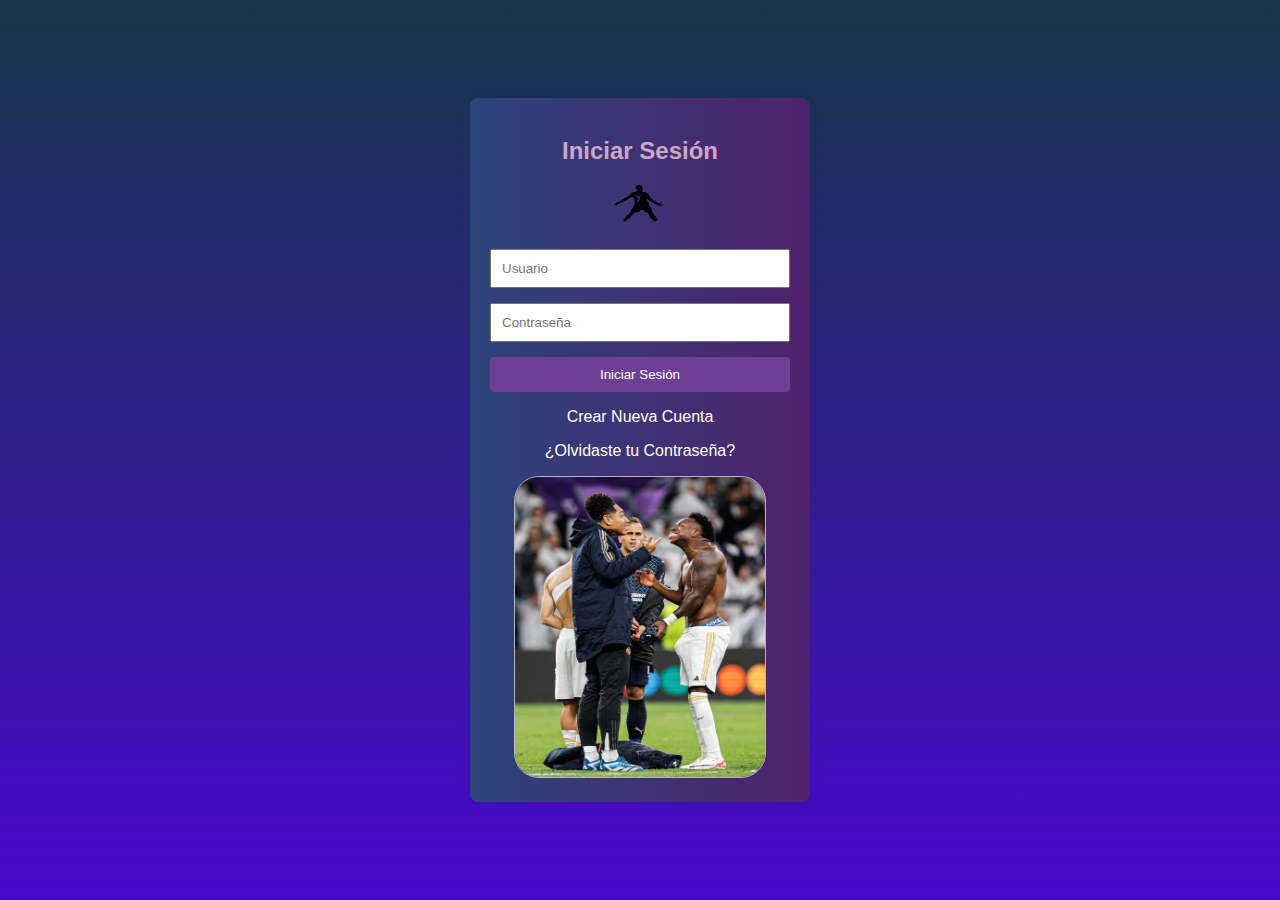
<file: index.html>
<!DOCTYPE html>
<html lang="es">
<head>
  <meta charset="UTF-8">
  <meta name="viewport" content="width=device-width, initial-scale=1.0">
  <link rel="icon" href="CR7logo.png">
  <title>Formulario de Inicio de Sesión</title>
  <link rel="stylesheet" href="style.css">
</head>
<body>
      <form action="respuesta.php" method="post">
    <section class="formulario">
        <h2>Iniciar Sesión</h2>
                <img src="CR7logo.png" alt="Imagen bajo iniciar sesion" class="ilustrativo">
          <input type="text" name="usuario" placeholder="Usuario" required>
          <input type="password" name="contrasena" placeholder="Contraseña" required>
          <button type="submit">Iniciar Sesión</button>
        <p><a href="index2.php">Crear Nueva Cuenta</a></p>
        <p><a href="index3.html">¿Olvidaste tu Contraseña?</a></p>
        <td></td><img class="imagen" src="RealMadrid.jpeg" alt="ejemplo"></td>
      </section>
    </form>
    
    </body>
    </html>
</file>
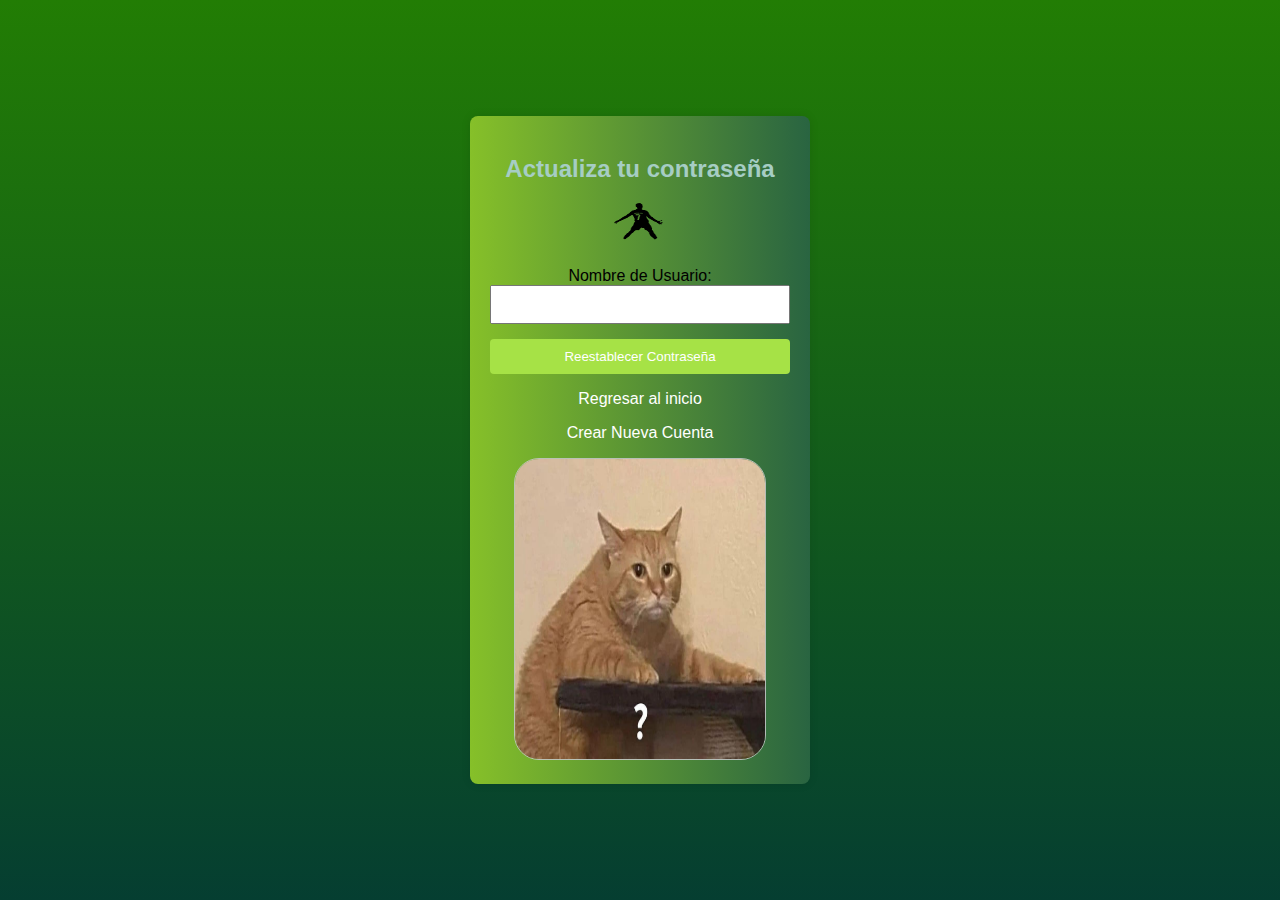
<file: index3.html>
<!DOCTYPE html>
<html lang="es">
<head>
  <meta charset="UTF-8">
  <meta name="viewport" content="width=device-width, initial-scale=1.0">
  <link rel="icon" href="CR7logo.png">
  <title>Formulario de Recuperar contraseña</title>
  <link rel="stylesheet" href="style3.css">
</head>
<body>

    <div class="recuperar">
        <h2>Actualiza tu contraseña</h2>
        <img src="CR7logo.png" alt="Imagen bajo iniciar sesion" class="ilustrativo">
        <form action="recuperar.php" method="post">
          <label for="text">Nombre de Usuario:</label>
          <input type="text" id="text" name="Usuario" required>
          <button type="submit">Reestablecer Contraseña</button>
      </form>
        <p><a href="index.html">Regresar al inicio</a></p>
        <p><a href="index2.php">Crear Nueva Cuenta</a></p>

        <td></td><img class="imagen" src="gato.jpeg" alt="ejemplo"></td>
        
      </div>
    
    </body>
    </html>
</file>
<file: style.css>
body {
    font-family: Arial, sans-serif;
    margin: 0;
    display: flex;
    justify-content: center;
    align-items: center;
    height: 100vh;
    background: linear-gradient(#17374b, #4907ce);
    animation: cambioColor 0.8s infinite alternate;
  }

  @keyframes cambioColor {
    0% {
      background: linear-gradient(#4907ce, #17374b);
    }
    100% {
      background: linear-gradient(#17374b, #4907ce,);
    }
  }

  .formulario {
    background: linear-gradient(90deg, #2d447a, #4f226d);
    padding: 20px;
    border-radius: 8px;
    box-shadow: 0 0 10px rgba(0, 0, 0, 0.1);
    width: 300px;
    text-align: center;
  }

  .formulario h2 {
    margin-bottom: 20px;
    color: #cda6c6;
  }

  .formulario input {
    width: 100%;
    padding: 10px;
    margin-bottom: 15px;
    box-sizing: border-box;
  }

  .ilustrativo{
    width: 52px;
    height: 40px;
    border-radius: 50%;
    margin-bottom: 20px;
  }

  .formulario button {
    width: 100%;
    padding: 10px;
    background-color: #6d3f95;
    color: #fff;
    border: none;
    border-radius: 4px;
    cursor: pointer;
  }


  .formulario a {
    color: #ffffff;
    text-decoration: none;
  }

  .formulario a:hover {
    text-decoration: underline;
  }

  .imagen{
    border: 1px solid #c5c6c8e0;
    border-radius: 25px;
    width: 250px;
    height: 300px;
  }

  .imagen1{
    border-radius: 25px;
    width: 25px;
    height: 29px;
  }
</file>
<file: style3.css>
body {
    font-family: Arial, sans-serif;
    margin: 0;
    display: flex;
    justify-content: center;
    align-items: center;
    height: 100vh;
    background: linear-gradient(rgb(34, 125, 4), #053e31);
    animation: cambioColor 0.8s infinite alternate;
  }

  @keyframes cambioColor {
    0% {
      background: linear-gradient(rgb(34, 125, 4),#053e31);
    }
    100% {
      background: linear-gradient(#053e31, rgb( 34, 125, 4));
    }
  }

  .recuperar {
    background: linear-gradient(90deg, #86c029, #296441);
    padding: 20px;
    border-radius: 8px;
    box-shadow: 0 0 10px rgba(0, 0, 0, 0.1);
    width: 300px;
    text-align: center;
  }

  .recuperar h2 {
    margin-bottom: 20px;
    color: #a6cdc4;
  }

  .recuperar input {
    width: 100%;
    padding: 10px;
    margin-bottom: 15px;
    box-sizing: border-box;
  }

  .ilustrativo{
    width: 52px;
    height: 40px;
    border-radius: 50%;
    margin-bottom: 20px;
  }

  .recuperar button {
    width: 100%;
    padding: 10px;
    background-color: rgb(166, 226, 70);
    color: #fff;
    border: none;
    border-radius: 4px;
    cursor: pointer;
  }



  .recuperar a {
    color: #ffffff;
    text-decoration: none;
  }

  .recuperar a:hover {
    text-decoration: underline;
  }

  .imagen{
    border: 1px solid #c5c6c8e0;
    border-radius: 25px;
    width: 250px;
    height: 300px;
  }

  .imagen1{
    border-radius: 25px;
    width: 25px;
    height: 29px;
  }
</file>
